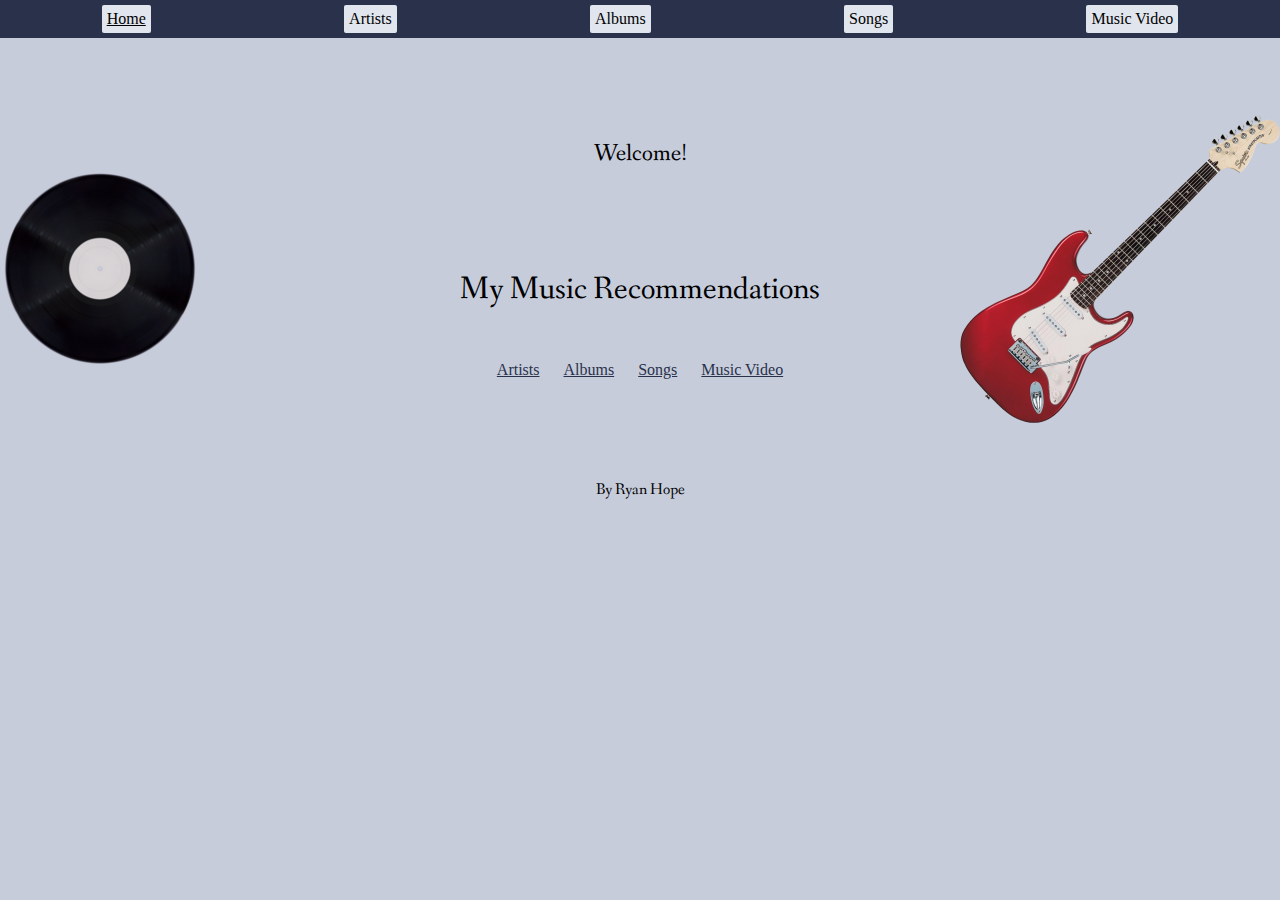
<file: index.html>
<!DOCTYPE html>
<html lang="en">

<head>
    <meta charset="UTF-8">
    <meta name="viewport" content="width=device-width, initial-scale=1.0">
    <title>Ryans Favourite Music</title>
    <link rel="stylesheet" href="Style.CSS">
    <link rel="preconnect" href="https://fonts.googleapis.com">
    <link rel="preconnect" href="https://fonts.gstatic.com" crossorigin>
    <link
        href="https://fonts.googleapis.com/css2?family=Angkor&family=Anta&family=Fanwood+Text:ital@0;1&family=Kanit:ital,wght@0,100;0,200;0,300;0,400;0,500;0,600;0,700;0,800;0,900;1,100;1,200;1,300;1,400;1,500;1,600;1,700;1,800;1,900&family=Kode+Mono:wght@400..700&display=swap"
        rel="stylesheet">
</head>

<body>
    <div id="navbar">
        <a style="text-decoration: underline;" class="pagelinks" href="Final Project.HTML">Home</a>
        <a class="pagelinks" href="Artist.HTML">Artists</a>
        <a class="pagelinks" href="Albums.HTML">Albums</a>
        <a class="pagelinks" href="Songs.HTML">Songs</a>
        <a class="pagelinks" href="Music Video.HTML">Music Video</a>
    </div>
    <div id="homegrid">
    <section id="s1"><img src="lp-record-isolated-on-a-transparent-background-png.webp" alt=""></section>
       <section id="s2">
         <h2 class="homepage">Welcome!</h2>
        <h1 class="homepage">My Music Recommendations</h1>
     <!-- <img src="lp-record-isolated-on-a-transparent-background-png.webp" alt=""> -->
        <div id="homepagelinks">
            <a class="homelinks" href="Artist.HTML">Artists</a>
            <a class="homelinks" href="Albums.HTML">Albums</a>
            <a class="homelinks" href="Songs.HTML">Songs</a>
            <a class="homelinks" href="Music Video.HTML">Music Video</a>
        </div>
        
        <footer class="homepage">By Ryan Hope</footer>
    </section>
    <section id="s3"><img src="hd-guitar-png-transparent-background-19.png" alt=""></section>
</div>
</body>

</html>
</file>
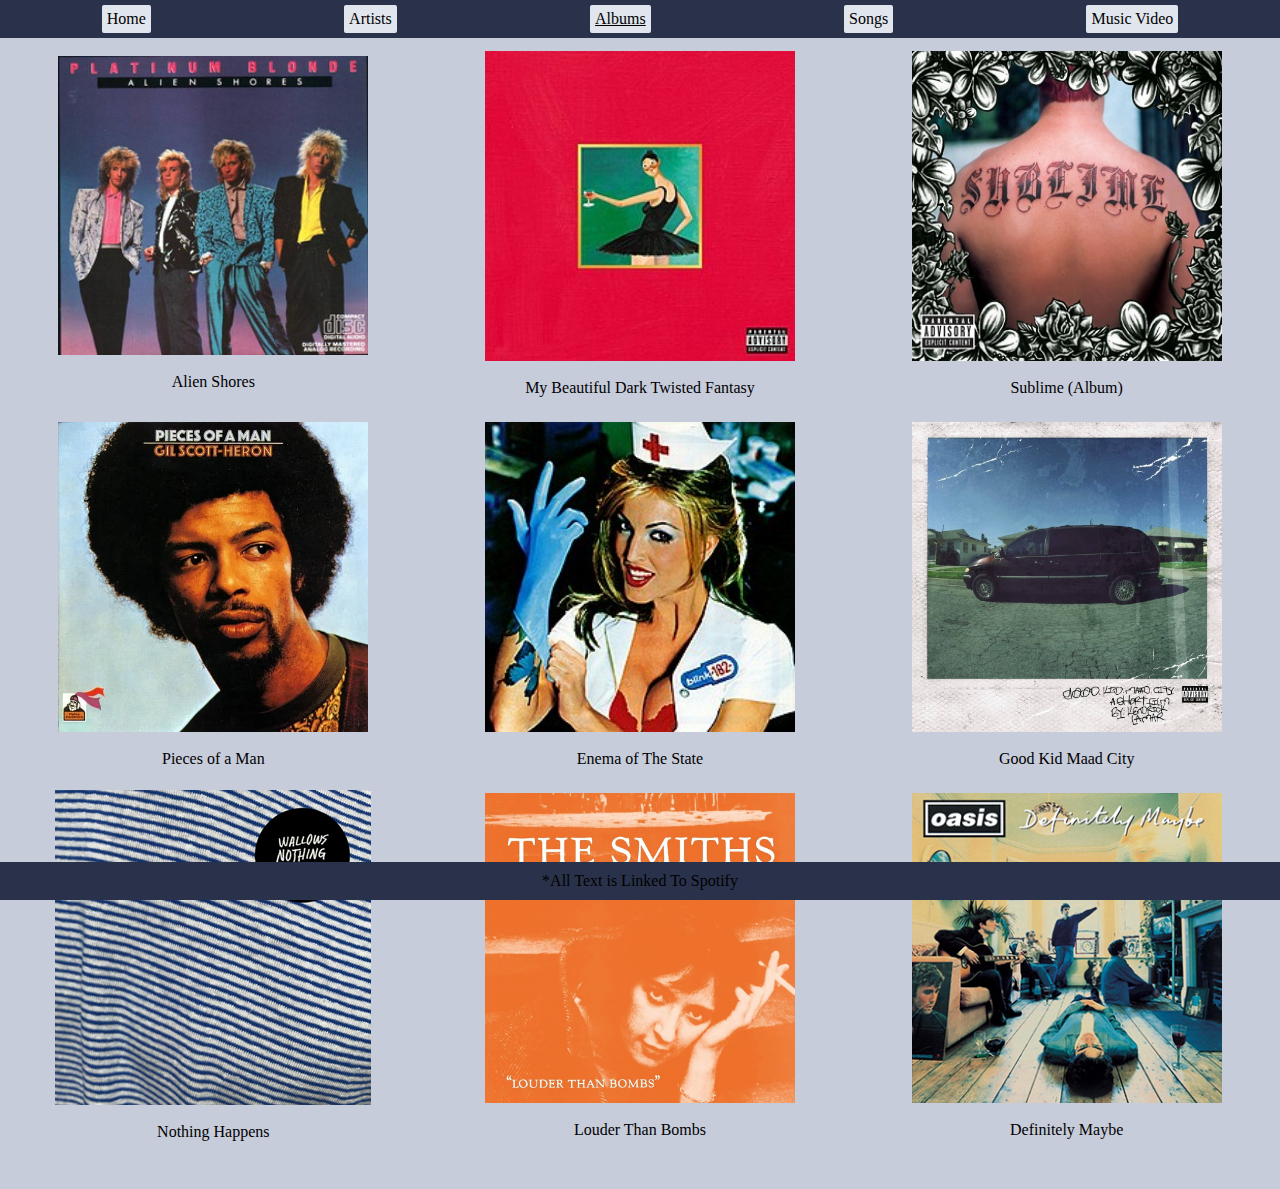
<file: Albums.HTML>
<!DOCTYPE html>
<html lang="en">
<head>
    <meta charset="UTF-8">
    <meta name="viewport" content="width=device-width, initial-scale=1.0">
    <title>Albums</title>
    <link rel="stylesheet" href="Style.CSS">
</head>
<body>
    <div id="navbar">
        <a class="pagelinks" href="Final Project.HTML">Home</a>
        <a class="pagelinks" href="Artist.HTML">Artists</a>
        <a style="text-decoration: underline;" class="pagelinks" href="Albums.HTML">Albums</a>
        <a class="pagelinks" href="Songs.HTML">Songs</a>
        <a class="pagelinks" href="Music Video.HTML">Music Video</a>
    </div>
    <div class="argrid">
        <section id="ar1">
            <img width="310px" src="Platinum_Blonde_-_Alien_Shores.jpg" alt="">
            <br>
            <a class="spotifylinks" href="https://open.spotify.com/album/3eBTEdfJ1oTijR0R30fVYC">Alien Shores</a>
        </section>
        <section id="ar2">
            <img width="310px" src="MBDTF_ALT.jpg" alt="">
            <br>
            <a class="spotifylinks" href="https://open.spotify.com/album/20r762YmB5HeofjMCiPMLv">My Beautiful Dark Twisted Fantasy</a>
        </section>
        <section id="ar3">
            <img width="310px" src="Sublime_Self-Titled.jpg" alt="">
            <br>
            <a class="spotifylinks" href="https://open.spotify.com/album/14eK347GdWO4mBBx78tsut">Sublime (Album) </a>
        </section>
        <section id="ar4">
            <img width="310" src="pieces of a man_gil scott-heron.webp" alt="">
            <br>
            <a class="spotifylinks" href="https://open.spotify.com/album/3Iny1eqJMoqU1I1UoUbVQl">Pieces of a Man</a>
        </section>
        <section id="ar5">
            <img width="310" src="Blink-182_-_Enema_of_the_State_cover.jpg" alt="">
            <br>
            <a class="spotifylinks" href="https://open.spotify.com/album/652N05EcNH1a4bIlUixQE2">Enema of The State</a>
        </section>
        <section id="ar6">
            <img width="310" src="Good Kid Maad City.jpg" alt="">
            <br>
            <a class="spotifylinks" href="https://open.spotify.com/album/3DGQ1iZ9XKUQxAUWjfC34w">Good Kid Maad City</a>
        </section>
        <section id="ar7">
            <img src="Wallows_nothing_happens.png" alt="">
        <br>
        <a class="spotifylinks" href="https://open.spotify.com/album/7eed9MBclFPjjjvotfR2e9">Nothing Happens</a>
        </section>
        <section id="ar8">
            <img width="310" src="Louder than Bombs.jpg" alt="">
            <br>
            <a class="spotifylinks" href="https://open.spotify.com/album/45StnugV9WQMQwk4rRoTy8">Louder Than Bombs</a>
        </section>
        <section id="ar9">
            <img height="310" src="OasisDefinitelyMaybealbumcover.jpg" alt="">
            <br>
            <a class="spotifylinks" href="https://open.spotify.com/album/3AMHMM2aNG6k3d7ybcQ5bY">Definitely Maybe</a>
        </section>
    </div>
    <div id="disclaimer">
        <footer>*All Text is Linked To Spotify</footer>
    </div>
</body>
</html>
</file>
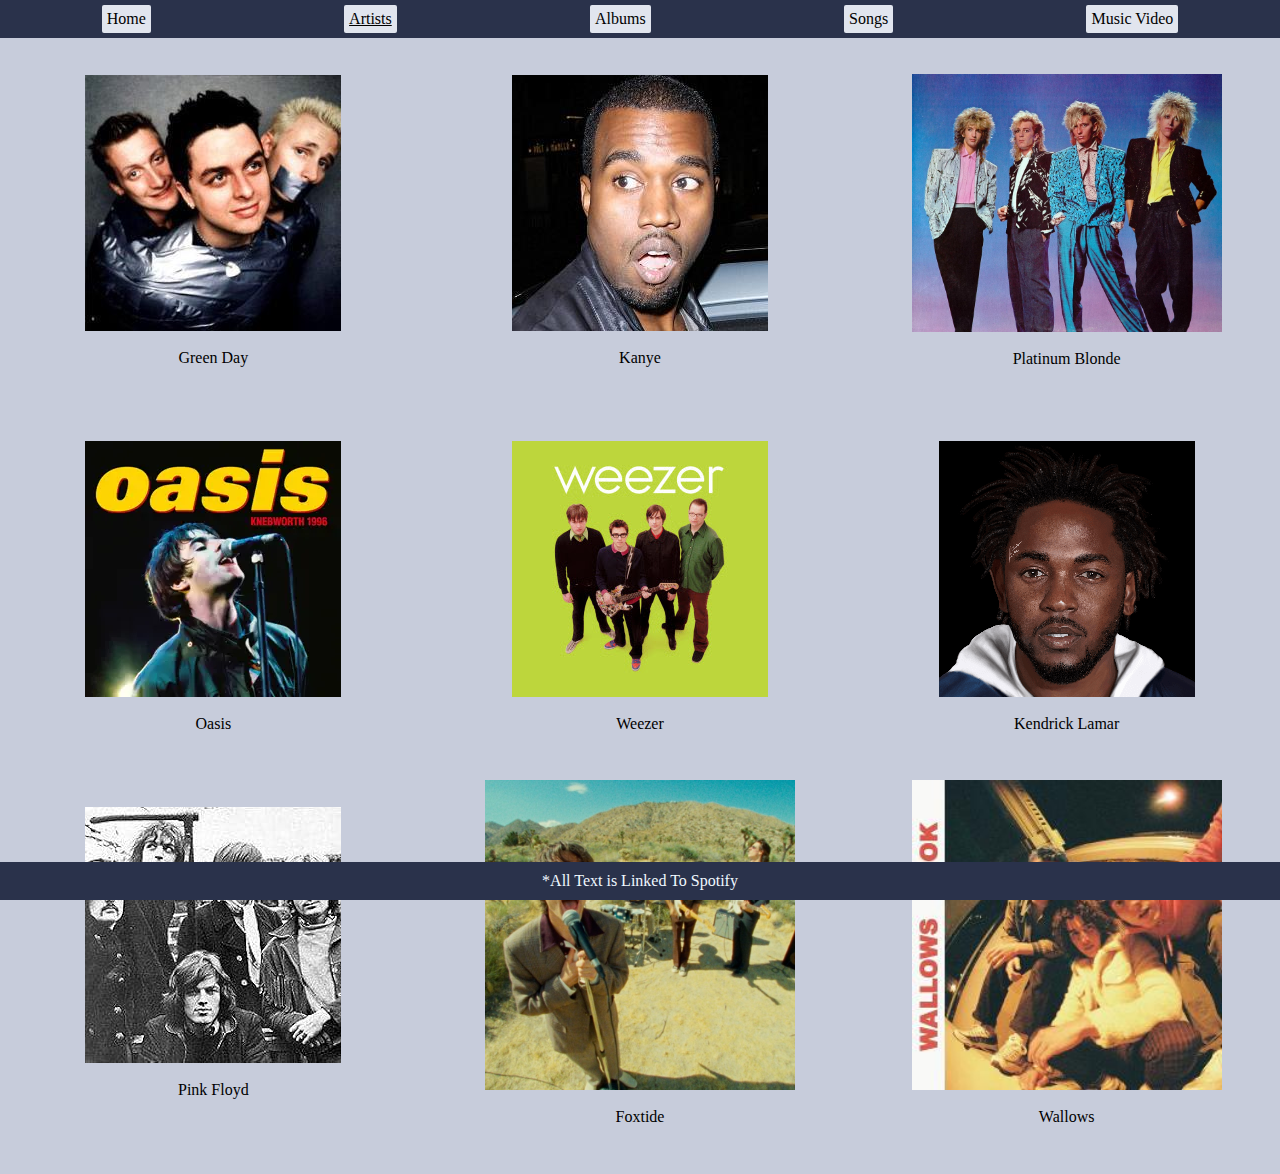
<file: Artist.HTML>
<!DOCTYPE html>
<html lang="en">
<head>
    <meta charset="UTF-8">
    <meta name="viewport" content="width=device-width, initial-scale=1.0">
    <title>Artists</title>
    <link rel="stylesheet" href="Style.CSS">
</head>
<body>
    <div id="navbar">
        <a class="pagelinks" href="Final Project.HTML">Home</a>
        <a style="text-decoration: underline;" class="pagelinks" href="Artist.HTML">Artists</a>
        <a class="pagelinks" href="Albums.HTML">Albums</a>
        <a class="pagelinks" href="Songs.HTML">Songs</a>
        <a class="pagelinks" href="Music Video.HTML">Music Video</a>
    </div>
    
    <div class="argrid">
    <section id="ar1">
        <img src="Green Day Band photo.png" alt="">
        <br>
        <a class="spotifylinks" href="https://open.spotify.com/artist/7oPftvlwr6VrsViSDV7fJY">Green Day</a>
    </section>
    <section id="ar2">
        <img src="Kanye.jpg" alt="">
        <br>
        <a class="spotifylinks" href="https://open.spotify.com/artist/5K4W6rqBFWDnAN6FQUkS6x">Kanye</a>
    </section>
    <section id="ar3">
        <img width="310" src="Platinum Blonde.webp" alt="">
        <br>
        <a class="spotifylinks" href="https://open.spotify.com/artist/5oxTKyMgf6POnzlqM1mduA">Platinum Blonde</a>
    </section>
    <section id="ar4">
        <img src="Oasis.webp" alt="">
        <br>
        <a class="spotifylinks" href="https://open.spotify.com/artist/2DaxqgrOhkeH0fpeiQq2f4">Oasis</a>
    </section>
    <section id="ar5">
        <img src="Weezer.jpg" alt="">
        <br>
        <a class="spotifylinks" href="https://open.spotify.com/artist/3jOstUTkEu2JkjvRdBA5Gu">Weezer</a>
    </section>
    <section id="ar6">
        <img src="Kendrick.png" alt="">
        <br>
        <a class="spotifylinks" href="https://open.spotify.com/artist/2YZyLoL8N0Wb9xBt1NhZWg">Kendrick Lamar</a>
    </section>
    <section id="ar7">
        <img src="Pink Floyd.jpg" alt="">
    <br>
    <a class="spotifylinks" href="https://open.spotify.com/artist/0k17h0D3J5VfsdmQ1iZtE9">Pink Floyd</a>
    </section>
    <section id="ar8">
        <img width="310" src="foxtide-EricSchlesiner-1 (1).jpeg" alt="">
        <br>
        <a class="spotifylinks" href="https://open.spotify.com/artist/5hTigSXgVwn9Mvaz8MBHxv">Foxtide</a>
    </section>
    <section id="ar9">
        <img height="310" src="Wallows.jpg" alt="">
        <br>
        <a class="spotifylinks" href="https://open.spotify.com/album/7eed9MBclFPjjjvotfR2e9">Wallows</a>
    </section>
</div>
<div id="disclaimer">
    <footer style="color: aliceblue;">*All Text is Linked To Spotify</footer>
</div>
</body>
</html>
</file>
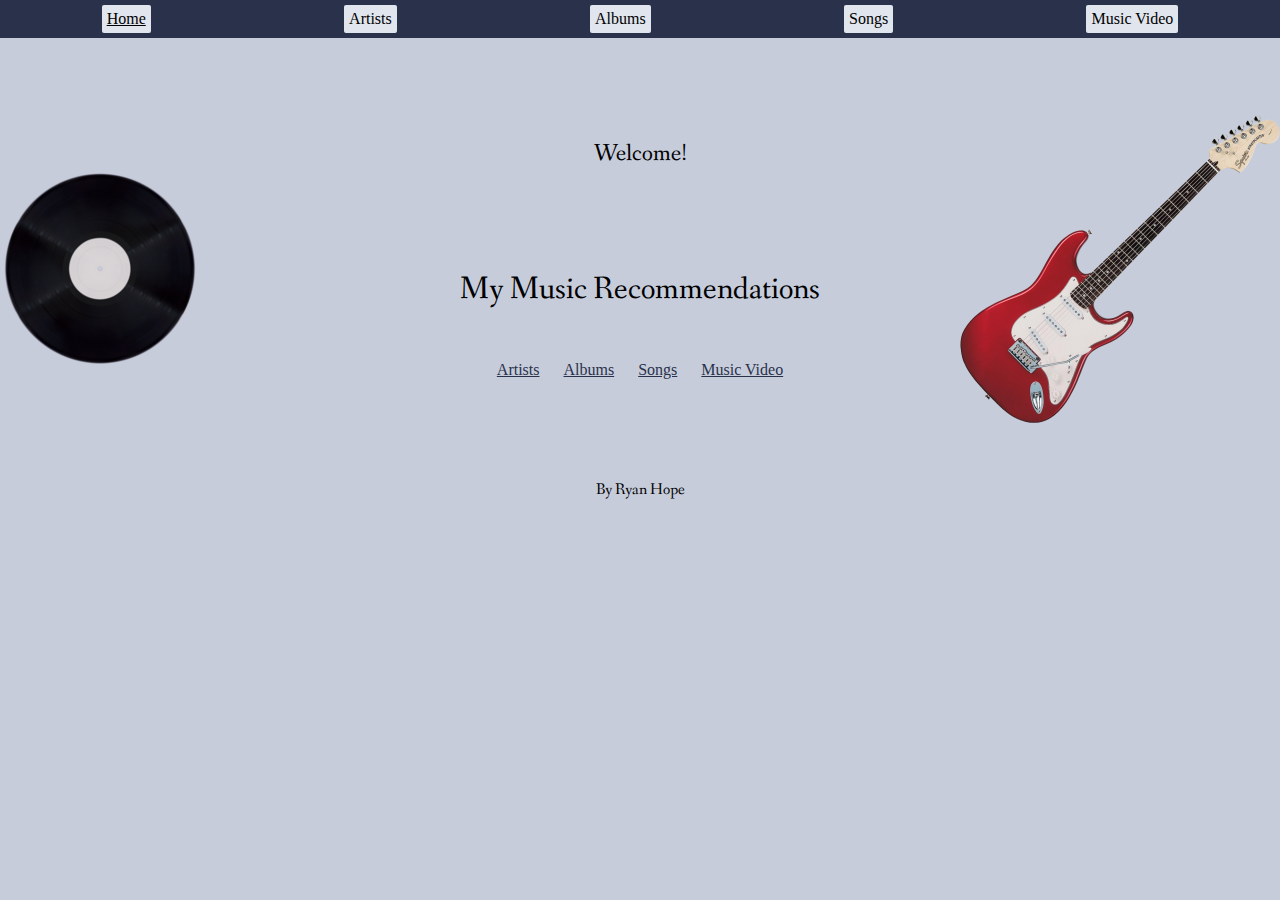
<file: Final Project.HTML>
<!DOCTYPE html>
<html lang="en">

<head>
    <meta charset="UTF-8">
    <meta name="viewport" content="width=device-width, initial-scale=1.0">
    <title>Ryans Favourite Music</title>
    <link rel="stylesheet" href="Style.CSS">
    <link rel="preconnect" href="https://fonts.googleapis.com">
    <link rel="preconnect" href="https://fonts.gstatic.com" crossorigin>
    <link
        href="https://fonts.googleapis.com/css2?family=Angkor&family=Anta&family=Fanwood+Text:ital@0;1&family=Kanit:ital,wght@0,100;0,200;0,300;0,400;0,500;0,600;0,700;0,800;0,900;1,100;1,200;1,300;1,400;1,500;1,600;1,700;1,800;1,900&family=Kode+Mono:wght@400..700&display=swap"
        rel="stylesheet">
</head>

<body>
    <div id="navbar">
        <a style="text-decoration: underline;" class="pagelinks" href="Final Project.HTML">Home</a>
        <a class="pagelinks" href="Artist.HTML">Artists</a>
        <a class="pagelinks" href="Albums.HTML">Albums</a>
        <a class="pagelinks" href="Songs.HTML">Songs</a>
        <a class="pagelinks" href="Music Video.HTML">Music Video</a>
    </div>
    <div id="homegrid">
    <section id="s1"><img src="lp-record-isolated-on-a-transparent-background-png.webp" alt=""></section>
       <section id="s2">
         <h2 class="homepage">Welcome!</h2>
        <h1 class="homepage">My Music Recommendations</h1>
     <!-- <img src="lp-record-isolated-on-a-transparent-background-png.webp" alt=""> -->
        <div id="homepagelinks">
            <a class="homelinks" href="Artist.HTML">Artists</a>
            <a class="homelinks" href="Albums.HTML">Albums</a>
            <a class="homelinks" href="Songs.HTML">Songs</a>
            <a class="homelinks" href="Music Video.HTML">Music Video</a>
        </div>
        
        <footer class="homepage">By Ryan Hope</footer>
    </section>
    <section id="s3"><img src="hd-guitar-png-transparent-background-19.png" alt=""></section>
</div>
</body>

</html>
</file>
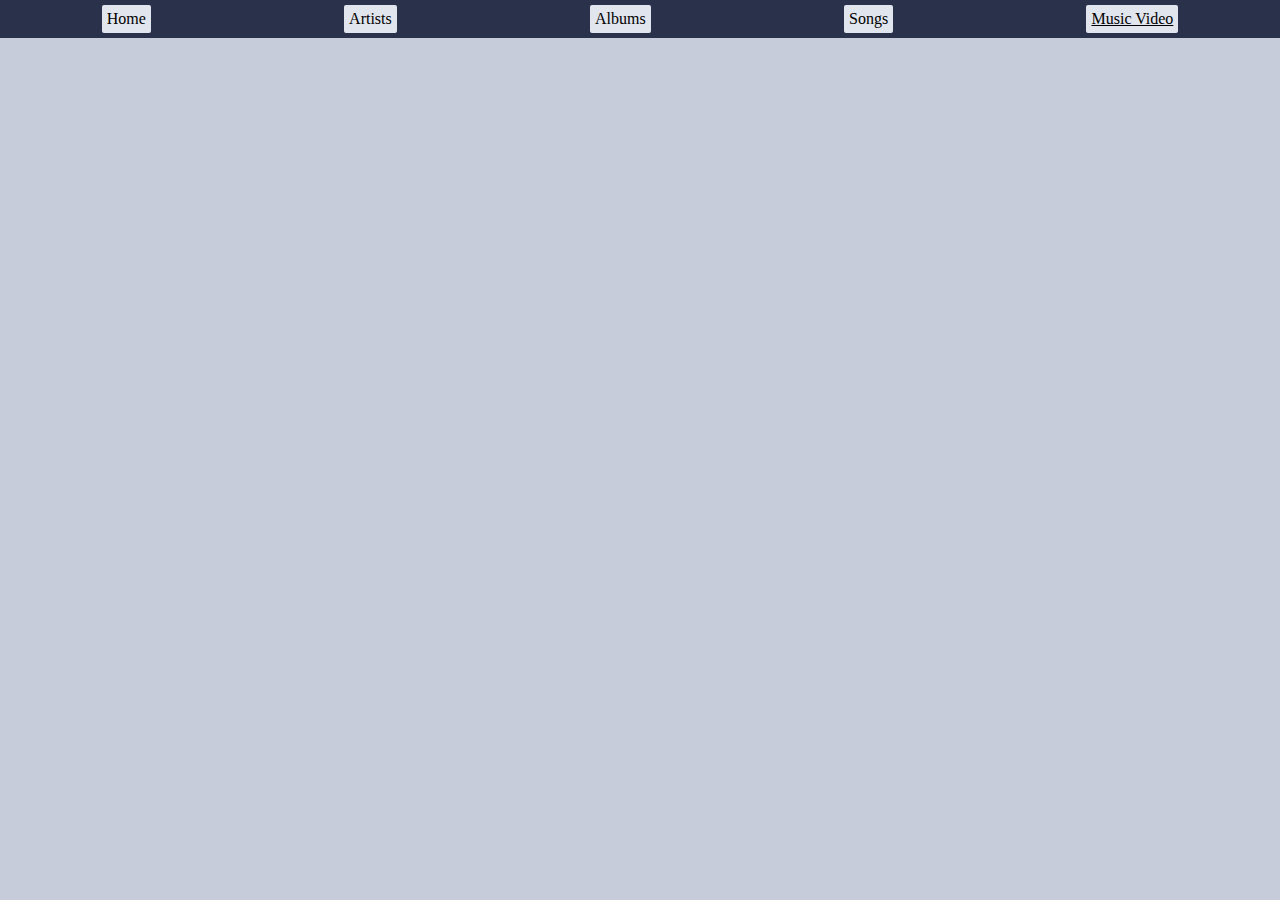
<file: Music Video.HTML>
<!DOCTYPE html>
<html lang="en">
<head>
    <meta charset="UTF-8">
    <meta name="viewport" content="width=device-width, initial-scale=1.0">
    <title>Music Video</title>
    <link rel="stylesheet" href="Style.CSS">
</head>
<body>
    <div id="navbar">
        <a class="pagelinks" href="Final Project.HTML">Home</a>
        <a class="pagelinks" href="Artist.HTML">Artists</a>
        <a class="pagelinks" href="Albums.HTML">Albums</a>
        <a  class="pagelinks" href="Songs.HTML">Songs</a>
        <a style="text-decoration: underline;" class="pagelinks" href="Music Video.HTML">Music Video</a>
    </div>
    <div id="video">
    <iframe width="640" height="360" src="https://www.youtube.com/embed/3mbBbFH9fAg" title="Soundgarden - Black Hole Sun" frameborder="0" allow="accelerometer; autoplay; clipboard-write; encrypted-media; gyroscope; picture-in-picture; web-share" allowfullscreen></iframe>
</div>
</body>
</html>
</file>
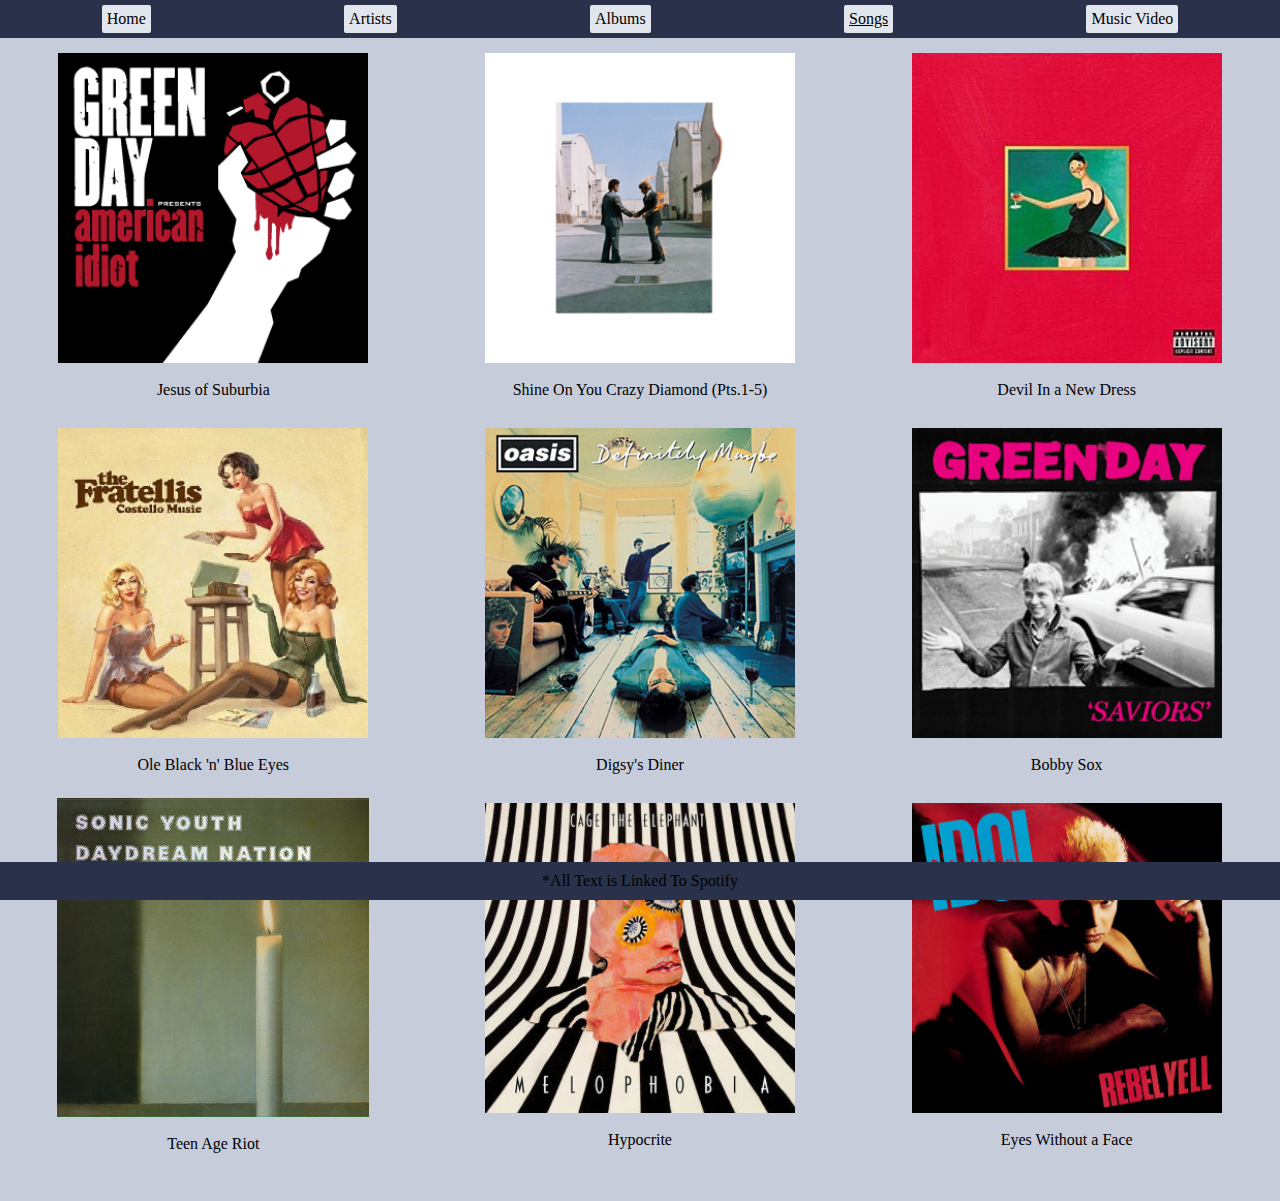
<file: Songs.HTML>
<!DOCTYPE html>
<html lang="en">
<head>
    <meta charset="UTF-8">
    <meta name="viewport" content="width=device-width, initial-scale=1.0">
    <title>Songs</title>
    <link rel="stylesheet" href="Style.CSS">
</head>
<body>
    <div id="navbar">
        <a class="pagelinks" href="Final Project.HTML">Home</a>
        <a class="pagelinks" href="Artist.HTML">Artists</a>
        <a class="pagelinks" href="Albums.HTML">Albums</a>
        <a style="text-decoration: underline;" class="pagelinks" href="Songs.HTML">Songs</a>
        <a class="pagelinks" href="Music Video.HTML">Music Video</a>
    </div>
    <div class="argrid">
        <section id="ar1">
            <img width="310px" src="Green_Day_-_American_Idiot_album_cover.png" alt="">
            <br>
            <a class="spotifylinks" href="https://open.spotify.com/track/58KPPL1AdLHMvR2O2PZejr">Jesus of Suburbia</a>
        </section>
        <section id="ar2">
            <img width="310px" src="Pink_Floyd,_Wish_You_Were_Here_(1975).png" alt="">
            <br>
            <a class="spotifylinks" href="https://open.spotify.com/track/58KPPL1AdLHMvR2O2PZejr">Shine On You Crazy Diamond (Pts.1-5)</a>
        </section>
        <section id="ar3">
            <img width="310px" src="MBDTF_ALT.jpg" alt="">
            <br>
            <a class="spotifylinks" href="https://open.spotify.com/track/1UGD3lW3tDmgZfAVDh6w7r">Devil In a New Dress </a>
        </section>
        <section id="ar4">
            <img width="310" src="TheFratellis-CostelloMusic.jpg" alt="">
            <br>
            <a class="spotifylinks" href="https://open.spotify.com/track/2NjETNqIXk4JlJFkEDmM5t">Ole Black 'n' Blue Eyes</a>
        </section>
        <section id="ar5">
            <img width="310" src="OasisDefinitelyMaybealbumcover.jpg" alt="">
            <br>
            <a class="spotifylinks" href="https://open.spotify.com/track/2Xma2zCgfsz6amJ0qZ1cow">Digsy's Diner</a>
        </section>
        <section id="ar6">
            <img width="310" src="Green_Day_-_Saviors.png" alt="">
            <br>
            <a class="spotifylinks" href="https://open.spotify.com/track/7DXBItTPwL8OpsbXdj58Fl">Bobby Sox</a>
        </section>
        <section id="ar7">
            <img src="Daydreamnation.png" alt="">
        <br>
        <a class="spotifylinks" href="https://open.spotify.com/track/0WIbzDVEpmOyBnqqdtqIL9">Teen Age Riot</a>
        </section>
        <section id="ar8">
            <img width="310" src="Cage_the_Elephant_Melophobia.jpg" alt="">
            <br>
            <a class="spotifylinks" href="https://open.spotify.com/track/1PmaWG47wJRCIOM9v8Bauo">Hypocrite</a>
        </section>
        <section id="ar9">
            <img height="310" src="BillyIdolRebelYell.jpg" alt="">
            <br>
            <a class="spotifylinks" href="https://open.spotify.com/track/0pUVeEgZuNyFzIMKp67RbS">Eyes Without a Face</a>
        </section>
    </div>
    <div id="disclaimer">
        <footer>*All Text is Linked To Spotify</footer>
    </div>
</body>
</html>
</file>
<file: Style.CSS>
:root{
--peach: #f7c59fff;
--space-cadet: #2a324bff;
--slate-gray: #767b91ff;
--french-gray: #c7ccdbff;
--alice-blue: #e1e5eeff;
}
#navbar{
    background-color: var(--space-cadet);
    justify-content: space-around;
    display: flex;
    position: sticky;
    top: 0;
    padding: 5px;
}
.pagelinks{
    color: black;
    padding: 5px;
    background-color: var(--alice-blue);
    /* margin: 0; */
    text-decoration: none;
    border: black;
    border-radius: 2px;
}
.pagelinks:hover{
    color: var(--slate-gray);
}
body{
    background-color: var(--french-gray);
    margin: 0;
   
}
#homegrid{
    display: grid;
    grid-template-columns: 1fr 2fr 1fr;
}
#s1{
    display: flex;
    align-items: center;
}
#s3{
    display: flex;
    align-items: center;
}
.homepage{
    margin-top: 100px;
    font-family: "Fanwood Text", serif;
    text-align: center;
    font-weight: 100;
}

#homepagelinks{
    margin-top: 50px;
    text-align: center;
}
.homelinks{
    color: var(--space-cadet);
    text-decoration: underline;
    margin: 10px;
}
.argrid{
    display: grid;
    grid-template-columns: 1fr 1fr 1fr;
    grid-template-rows: 1fr 1fr 1fr;
}

.argrid>section{
    display: grid;
    place-content: center;
    margin: 10px;
}
.spotifylinks{
    color: black;
    font-family:"Fanwood Text", serif ;
    text-decoration: none;
    text-align: center;
}
.spotifylinks:hover{
    color: var(--slate-gray);
}
#disclaimer{
    position: sticky;
    background-color: var(--space-cadet);
    bottom: 0;
    padding: 10px;
    display: flex;
    justify-content: space-around;
}
#video{
    display: flex;
    justify-content: space-around;
    margin: 100px;
}
</file>
